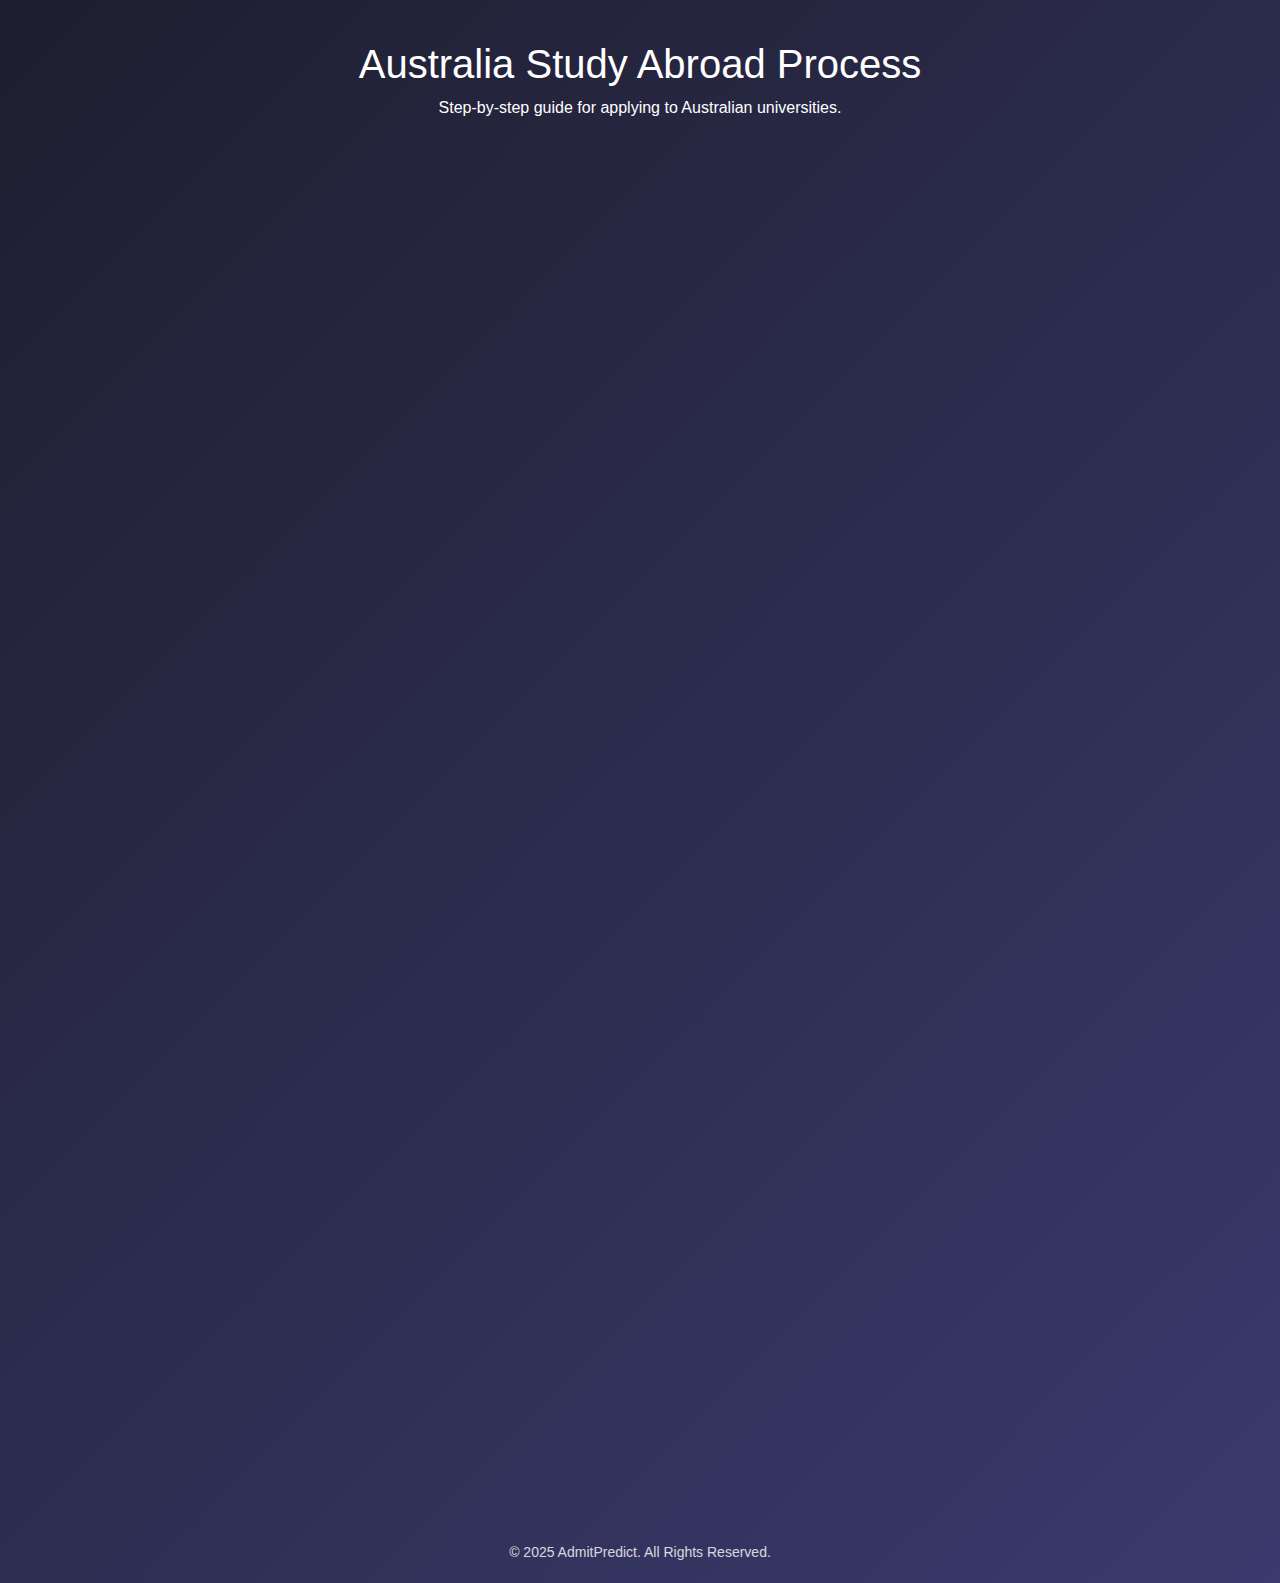
<file: about.html>
<!DOCTYPE html>
<html lang="en">
<head>
    <meta charset="UTF-8">
    <meta name="viewport" content="width=device-width, initial-scale=1">
    <title>Australia Study Abroad Process</title>
    <link rel="stylesheet" href="https://cdn.jsdelivr.net/npm/bootstrap@5.3.0/dist/css/bootstrap.min.css">
    <style>
        body {
            background: linear-gradient(135deg, #1e1e2f, #3a3a6e);
            color: white;
            font-family: 'Poppins', sans-serif;
        }

        .container {
            max-width: 800px;
            margin: auto;
            padding: 40px 20px;
        }

        .timeline {
            position: relative;
        }

        .timeline-item {
            background: rgba(255, 255, 255, 0.1);
            padding: 20px;
            border-radius: 10px;
            margin-bottom: 20px;
            transition: transform 0.3s ease, box-shadow 0.3s ease;
            opacity: 0;
            transform: translateY(30px);
            animation: fadeInUp 0.8s forwards;
        }

        .timeline-item:nth-child(odd) {
            animation-delay: 0.2s;
        }

        .timeline-item:nth-child(even) {
            animation-delay: 0.4s;
        }

        @keyframes fadeInUp {
            from {
                opacity: 0;
                transform: translateY(30px);
            }
            to {
                opacity: 1;
                transform: translateY(0);
            }
        }

        .timeline-item:hover {
            transform: scale(1.02);
            box-shadow: 0px 0px 15px rgba(255, 255, 255, 0.5);
        }

        h1, h2 {
            text-align: center;
        }

        .footer {
            text-align: center;
            padding: 20px;
            font-size: 14px;
            opacity: 0.8;
        }
    </style>
</head>
<body>

    <div class="container">
        <h1>Australia Study Abroad Process</h1>
        <p class="text-center">Step-by-step guide for applying to Australian universities.</p>

        <div class="timeline">
            <div class="timeline-item">
                <h3>English Proficiency Preparation</h3>
                <p>Prepare for IELTS based on university requirements. Aim for a high score to improve admission chances. Book a test slot and take the exam. Results are usually available within 7-14 days.</p>
            </div>


            <div class="timeline-item">
                <h3>Shortlist Universities & Courses</h3>
                <p>Choose universities based on course curriculum, location, career prospects, and budget.</p>
            </div>

            <div class="timeline-item">
                <h3>Collect Certifications & Documents</h3>
                <p>Gather academic transcripts, test scores, SOP, LORs, and work experience certificates.</p>
            </div>

            <div class="timeline-item">
                <h3>Start Applying to Universities</h3>
                <p>Submit applications before deadlines. Australian universities respond within 1-2 weeks.</p>
            </div>

            <div class="timeline-item">
                <h3>Wait for Admits & Make a Decision</h3>
                <p>Compare admission offers, scholarships, and university rankings before finalizing.</p>
            </div>

            <div class="timeline-item">
                <h3>Plan Education Funding</h3>
                <p>Decide between self-funding or education loans. Australia requires strong financial proof.</p>
            </div>

            <div class="timeline-item">
                <h3>Arrange Financial Documents</h3>
                <p>Prepare financial proofs such as bank statements, loan sanction letters, and tax returns.</p>
            </div>

            <div class="timeline-item">
                <h3>Visa Process</h3>
                <p>Apply for a student visa with required documents, including financial proof, medical checkup, and academic records. Ensure sufficient funds for tuition, living expenses (AUD 29,710), and airfare.</p>
            </div>

            <div class="timeline-item">
                <h3> You Are All Set!</h3>
                <p>Once your visa is approved, book your flight, pack essentials, and get ready for your Australian education journey! 🇦🇺✈️</p>
            </div>
        </div>
    </div>

    <footer class="footer">
        &copy; 2025 AdmitPredict. All Rights Reserved.
    </footer>

</body>
</html>
</file>
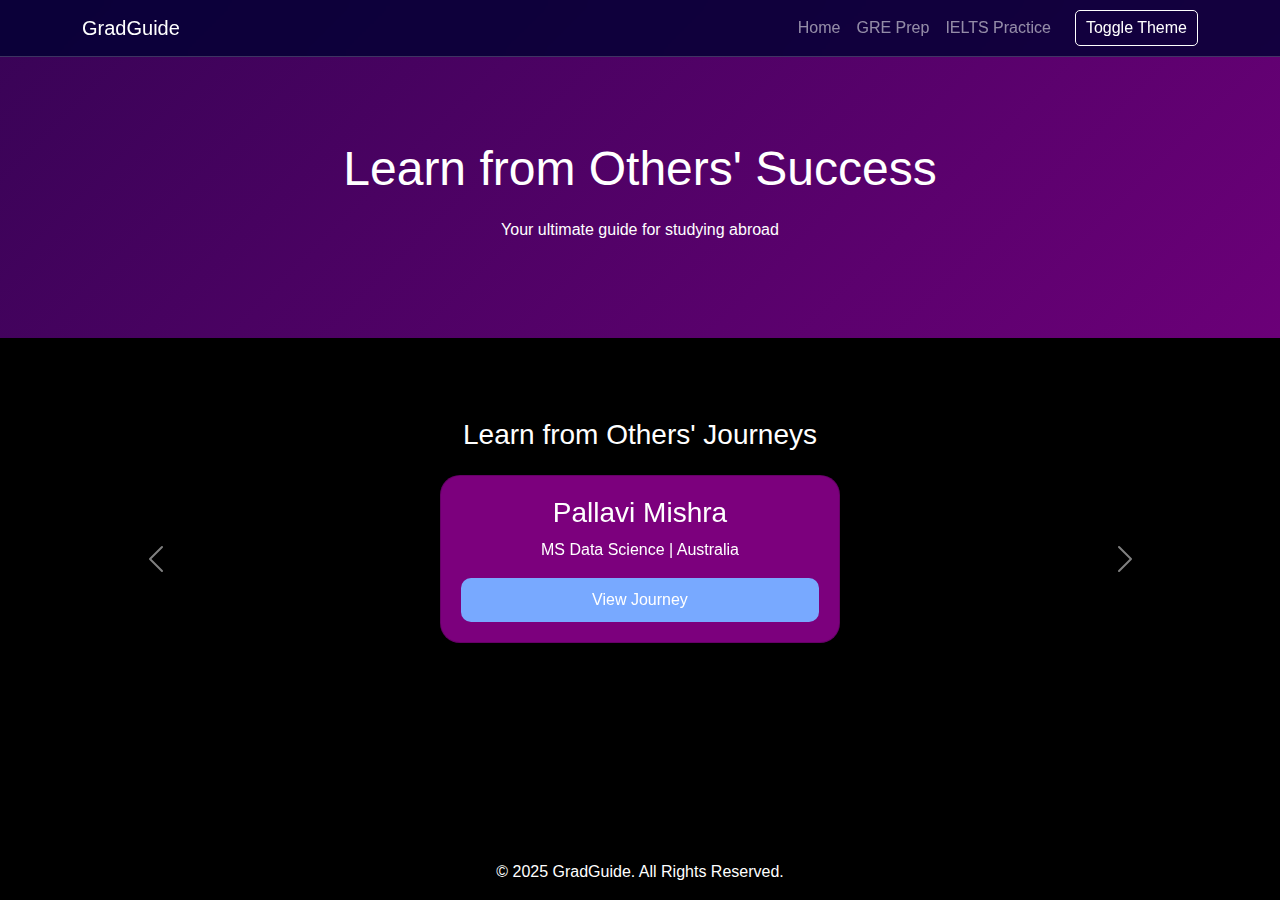
<file: index_old.html>
<!DOCTYPE html>
<html lang="en">
<head>
  <meta charset="UTF-8">
  <meta name="viewport" content="width=device-width, initial-scale=1">
  <title>GradGuide</title>
  <!-- Bootstrap CSS -->
  <link rel="stylesheet" href="https://cdn.jsdelivr.net/npm/bootstrap@5.3.0/dist/css/bootstrap.min.css">
  <!-- Font Awesome for Icons -->
  <link rel="stylesheet" href="https://cdnjs.cloudflare.com/ajax/libs/font-awesome/6.4.0/css/all.min.css" 
    integrity="sha512-ku7CJXo4Zz5EM8S8Yp5cB0Er+Kdpt+FDunF7k1tjopXbJxD1KfBg8Jiz0SyY6ZjL4d4+c2R7+9bChzG9g6Yk5g==" 
    crossorigin="anonymous" referrerpolicy="no-referrer" />
  <style>
    /* Enable smooth scrolling */
    html {
      scroll-behavior: smooth;
    }
    
    /* Flex layout for sticky footer */
    body {
      display: flex;
      flex-direction: column;
      min-height: 100vh;
      background: var(--bg-dark);
      color: var(--text-dark);
      font-family: 'Poppins', sans-serif;
      transition: background 0.3s, color 0.3s;
      margin: 0;
    }
    main {
      flex: 1;
    }
    body.light-mode {
      background: var(--bg-light);
      color: var(--text-light);
    }
    
    /* Palette Variables */
    :root {
      /* Dark Mode Palette */
      --bg-dark: #000000;
      --primary-dark: #380356;
      --secondary-dark: #6b0078;
      --tertiary-dark: #93009c;
      --accent-dark: #b000b2;
      --text-dark: #ffffff;
      /* Light Mode Palette */
      --bg-light: #f7f5ff;
      --primary-light: #7a3ab3;
      --secondary-light: #a55db4;
      --text-light: #2d143b;
      /* Subtle Blue for Buttons */
      --button-bg: #78A9FF;
      --button-bg-hover: #5CE1E6;
    }
    
    /* Navbar */
    .navbar {
      background: rgba(0, 0, 50, 0.8);
      backdrop-filter: blur(10px);
      border-bottom: 1px solid rgba(255, 255, 255, 0.2);
      margin-bottom: 0;
    }
    body.light-mode .navbar {
      background: linear-gradient(135deg, var(--primary-light), var(--secondary-light));
      border-bottom: 2px solid var(--primary-light);
    }
    
    /* Theme Toggle Button */
    .theme-toggle {
      border: 1px solid currentColor;
      border-radius: 5px;
      padding: 5px 10px;
      background: transparent;
      color: inherit;
      font-size: 1rem;
      cursor: pointer;
      transition: background 0.3s, color 0.3s;
    }
    
    /* Hero Section */
    .hero {
      text-align: center;
      padding: 140px 20px 80px; /* ensures content isn't hidden behind navbar */
      background: linear-gradient(135deg, var(--primary-dark), var(--secondary-dark));
      position: relative;
      overflow: hidden;
      margin-top: 0;
    }
    /* For light mode, use a distinct, lighter hero background */
    body.light-mode .hero {
      background: linear-gradient(135deg, #fce8ff, #f7e6ff);
    }
    .hero h1 {
      font-size: 3rem;
      margin-bottom: 20px;
      animation: float 3s ease-in-out infinite;
    }
    @keyframes float {
      0%, 100% { transform: translateY(0); }
      50% { transform: translateY(-10px); }
    }
    
    /* Carousel Section */
    .carousel-section {
      padding: 80px 0; /* increased vertical padding */
    }
    
    /* Ensure carousel inner doesn't clip hovered cards */
    .carousel-inner {
      overflow: visible;
    }
    
    /* Glassmorphic Card for Carousel Items */
    .carousel-item .card {
      margin: auto;
      max-width: 400px; /* increased from 350px */
    }
    /* Dark mode: increased card opacity and set text color for contrast */
    body:not(.light-mode) .card {
      background: rgba(176, 0, 178, 0.7);
      color: var(--text-dark);
    }
    body.light-mode .card {
      background: rgba(255, 255, 255, 0.6);
      color: var(--text-light);
    }
    .card {
      backdrop-filter: blur(10px);
      border-radius: 20px;
      padding: 20px;
      box-shadow: 0 4px 6px rgba(0,0,0,0.1);
      transition: transform 0.3s, box-shadow 0.3s;
    }
    .card:hover {
      transform: scale(1.05);
      box-shadow: 0 6px 15px rgba(0,0,0,0.2);
    }
    
    /* Glow Effects for Buttons - Subtle Blue */
    .btn-glow {
      background: var(--button-bg);
      color: white;
      border: none;
      padding: 10px 20px;
      border-radius: 10px;
      transition: background 0.3s, box-shadow 0.3s;
      text-decoration: none;
    }
    body.light-mode .btn-glow {
      background: var(--button-bg);
      color: white;
    }
    .btn-glow:hover {
      background: var(--button-bg-hover);
      color: white;
      box-shadow: 0 0 15px var(--button-bg-hover);
    }
    body.light-mode .btn-glow:hover {
      background: var(--button-bg-hover);
      color: white;
      box-shadow: 0 0 15px var(--button-bg-hover);
    }
    
    /* Carousel Control Icons in Light Mode */
    body.light-mode .carousel-control-prev-icon,
    body.light-mode .carousel-control-next-icon {
      filter: invert(1);
    }
    
    /* Footer: ensure a gap and sticky placement */
    footer {
      margin-top: 20px;
    }
  </style>
</head>
<body>
  <!-- Navbar -->
  <nav class="navbar navbar-expand-lg navbar-dark fixed-top">
    <div class="container d-flex align-items-center">
      <a class="navbar-brand" href="index.html">GradGuide</a>
      <button class="navbar-toggler ms-auto" type="button" data-bs-toggle="collapse" data-bs-target="#navbarNav" 
        aria-controls="navbarNav" aria-expanded="false" aria-label="Toggle navigation">
        <span class="navbar-toggler-icon"></span>
      </button>
      <div class="collapse navbar-collapse" id="navbarNav">
        <ul class="navbar-nav ms-auto">
          <li class="nav-item"><a class="nav-link" href="index.html">Home</a></li>
          <li class="nav-item"><a class="nav-link" href="gre-prep.html">GRE Prep</a></li>
          <li class="nav-item"><a class="nav-link" href="ielts-practice.html">IELTS Practice</a></li>
        </ul>
      </div>
      <!-- Theme Toggle Button always visible in navbar -->
      <button class="theme-toggle ms-3" id="theme-toggle-btn" onclick="toggleTheme()">Toggle Theme</button>
    </div>
  </nav>
  
  <main>
    <!-- Hero Section -->
    <header class="hero">
      <h1>Learn from Others' Success</h1>
      <p>Your ultimate guide for studying abroad</p>
    </header>
    
    <!-- Carousel Section -->
    <section class="carousel-section container text-center">
      <h3 class="mb-4">Learn from Others' Journeys</h3>
      <div id="profileCarousel" class="carousel slide" data-bs-ride="carousel">
        <div class="carousel-inner">
          <div class="carousel-item active">
            <div class="card">
              <h3>Pallavi Mishra</h3>
              <p>MS Data Science | Australia</p>
              <a href="about.html" class="btn btn-glow">View Journey</a>
            </div>
          </div>
          <div class="carousel-item">
            <div class="card">
              <h3>Mansi Raturi</h3>
              <p>MS in Data Analytics | Boston</p>
              <a href="mansi.html" class="btn btn-glow">View Journey</a>
            </div>
          </div>
          <div class="carousel-item">
            <div class="card">
              <h3>Rishin Pandit</h3>
              <p>MS in AI | Canada</p>
              <a href="rishin.html" class="btn btn-glow">View Journey</a>
            </div>
          </div>
        </div>
        <button class="carousel-control-prev" type="button" data-bs-target="#profileCarousel" data-bs-slide="prev">
          <span class="carousel-control-prev-icon" aria-hidden="true"></span>
          <span class="visually-hidden">Previous</span>
        </button>
        <button class="carousel-control-next" type="button" data-bs-target="#profileCarousel" data-bs-slide="next">
          <span class="carousel-control-next-icon" aria-hidden="true"></span>
          <span class="visually-hidden">Next</span>
        </button>
      </div>
    </section>
  </main>
  
  <!-- Footer -->
  <footer class="text-center py-3">
    &copy; 2025 GradGuide. All Rights Reserved.
  </footer>
  
  <!-- Bootstrap JS -->
  <script src="https://cdn.jsdelivr.net/npm/bootstrap@5.3.0/dist/js/bootstrap.bundle.min.js"></script>
  <script>
    function toggleTheme() {
      const body = document.body;
      body.classList.toggle('light-mode');
    }
  </script>
</body>
</html>
</file>
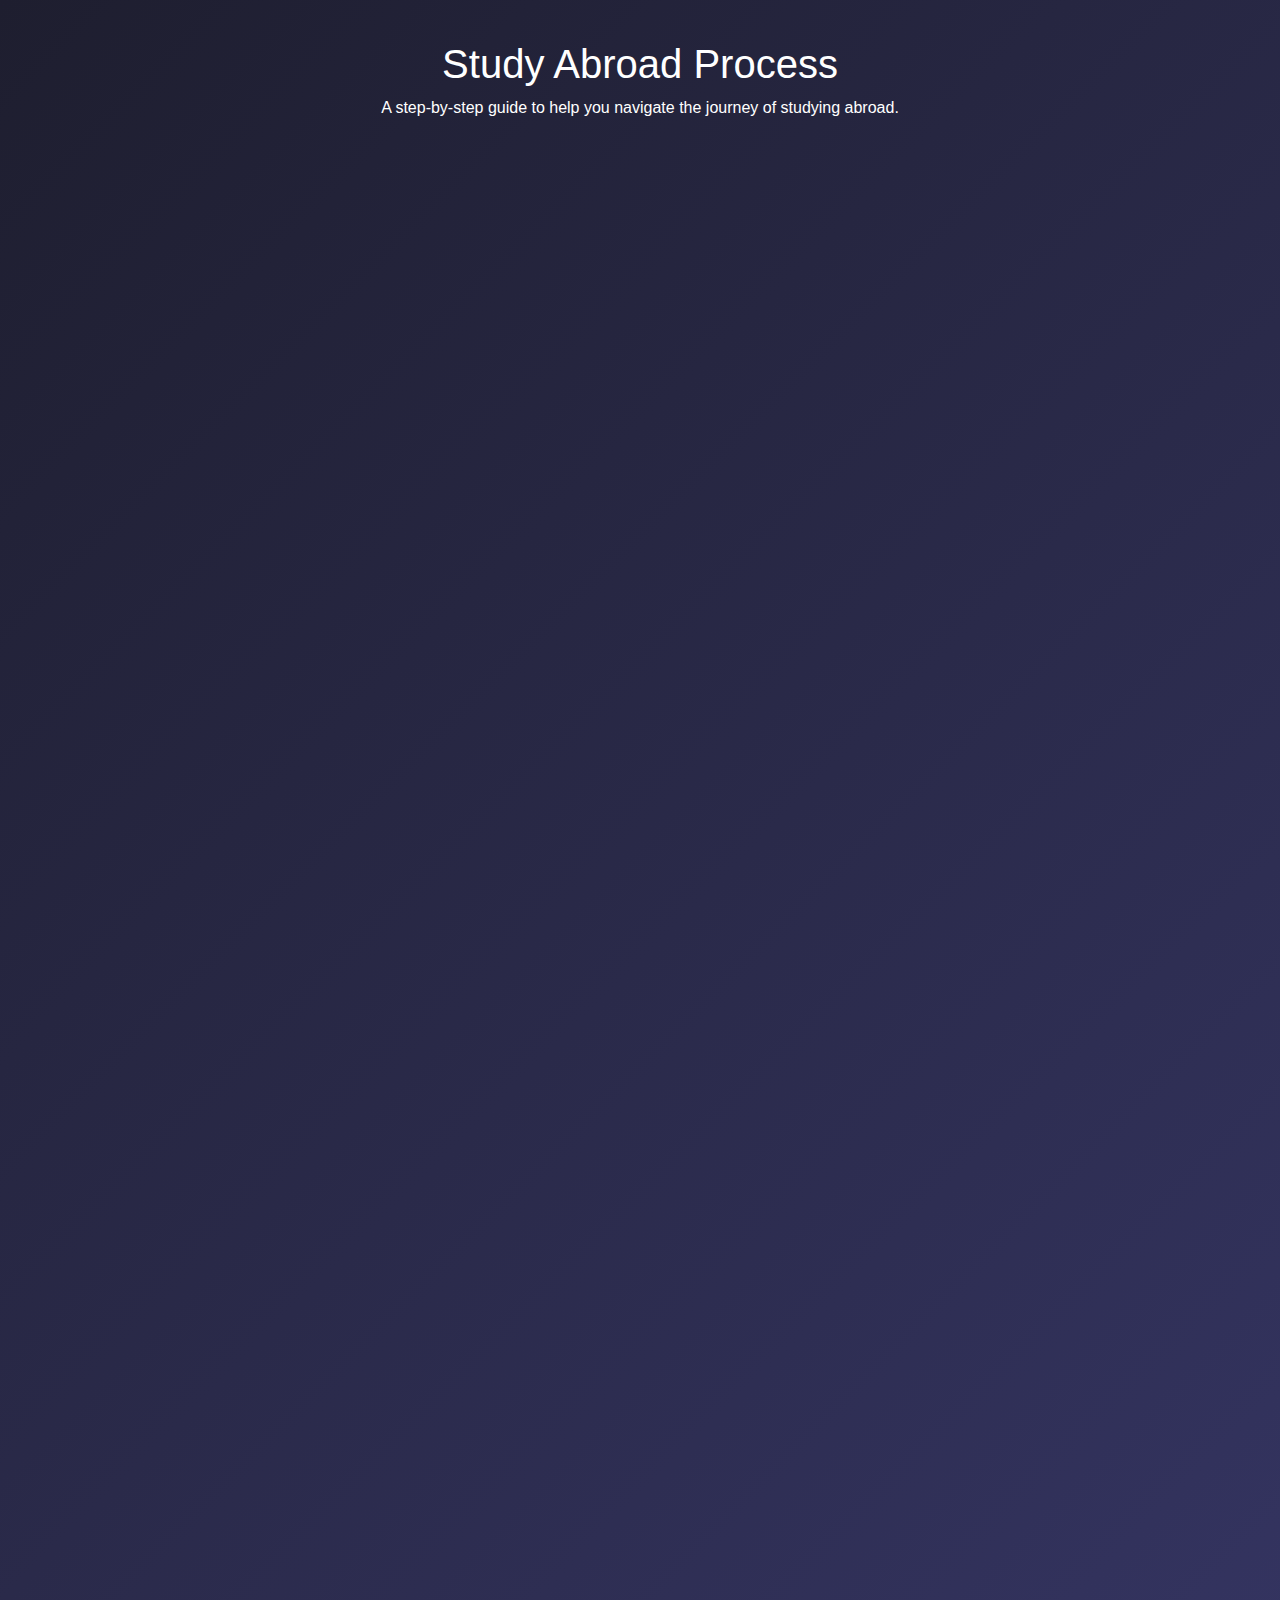
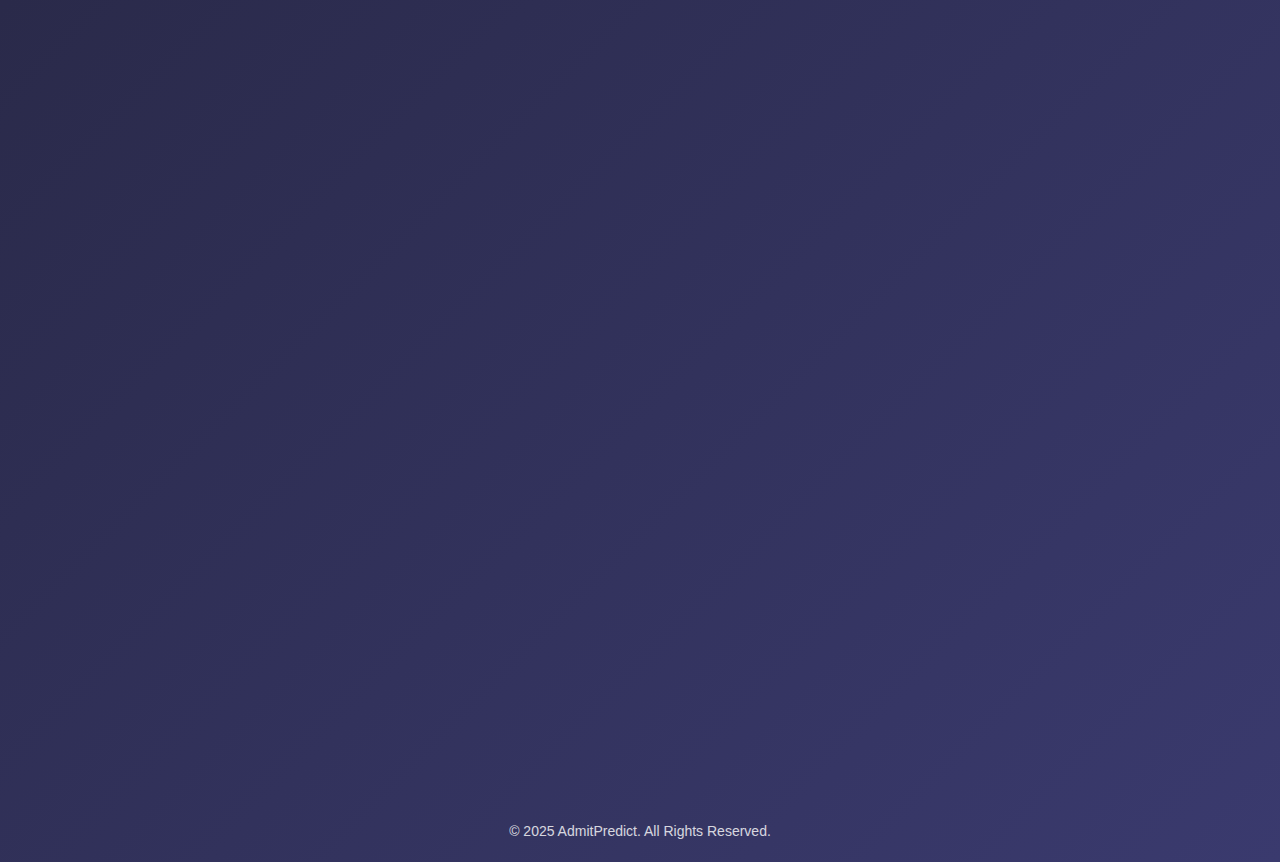
<file: mansi.html>
<!DOCTYPE html>
<html lang="en">
<head>
    <meta charset="UTF-8">
    <meta name="viewport" content="width=device-width, initial-scale=1">
    <title>Study Abroad Process</title>
    <link rel="stylesheet" href="https://cdn.jsdelivr.net/npm/bootstrap@5.3.0/dist/css/bootstrap.min.css">
    <style>
        body {
            background: linear-gradient(135deg, #1e1e2f, #3a3a6e);
            color: white;
            font-family: 'Poppins', sans-serif;
        }

        .container {
            max-width: 800px;
            margin: auto;
            padding: 40px 20px;
        }

        .timeline {
            position: relative;
        }

        .timeline-item {
            background: rgba(255, 255, 255, 0.1);
            padding: 20px;
            border-radius: 10px;
            margin-bottom: 20px;
            transition: transform 0.3s ease, box-shadow 0.3s ease;
            opacity: 0;
            transform: translateY(30px);
            animation: fadeInUp 0.8s forwards;
        }

        .timeline-item:nth-child(odd) {
            animation-delay: 0.2s;
        }

        .timeline-item:nth-child(even) {
            animation-delay: 0.4s;
        }

        @keyframes fadeInUp {
            from {
                opacity: 0;
                transform: translateY(30px);
            }
            to {
                opacity: 1;
                transform: translateY(0);
            }
        }

        .timeline-item:hover {
            transform: scale(1.02);
            box-shadow: 0px 0px 15px rgba(255, 255, 255, 0.5);
        }

        h1, h2 {
            text-align: center;
        }

        .footer {
            text-align: center;
            padding: 20px;
            font-size: 14px;
            opacity: 0.8;
        }
    </style>
</head>
<body>

    <div class="container">
        <h1>Study Abroad Process</h1>
        <p class="text-center">A step-by-step guide to help you navigate the journey of studying abroad.</p>

        <div class="timeline">
            <div class="timeline-item">
                <h3>GRE Preparation</h3>
                <p>Start preparing for your GRE exam. You can opt for self-study or coaching depending on your comfort level. I opted for Magoosh as it provided ample study material and mock test. Set a study plan and practice consistently.Once prepared, book your GRE exam slot on the official ETS website. Choose a date that gives you ample time for preparation. On the test day, make sure to reach early, stay calm, and give your best performance. Your scores will be available within 10-15 days.</p>
            </div>

            <div class="timeline-item">
                <h3>English Proficiency Test Preparation</h3>
                <p>Prepare for TOEFL, IELTS, or Duolingo as per your university requirements. Practice listening, speaking, reading, and writing sections. Book your exam slot and take the test. Scores usually arrive within a few weeks.</p>
            </div>


            <div class="timeline-item">
                <h3>Shortlist Universities & Courses</h3>
                <p>Research and select universities based on course curriculum, location, budget, and career prospects.</p>
            </div>

            <div class="timeline-item">
                <h3>Get in Touch with Recommenders</h3>
                <p>Approach professors, employers, or mentors for strong Letters of Recommendation (LORs) that highlight your strengths.</p>
            </div>

            <div class="timeline-item">
                <h3>Draft Statement of Purpose and Collect Documents</h3>
                <p>Write a compelling SOP that showcases your goals, background, and why you chose that university and program. Gather all necessary documents such as transcripts, resume, test scores, and certifications required for applications.</p>
            </div>


            <div class="timeline-item">
                <h3> Start Applying to Universities</h3>
                <p>Submit applications to your shortlisted universities before the deadlines. Make sure all documents are error-free and well-prepared.</p>
            </div>

            <div class="timeline-item">
                <h3> Wait for Admits & Make a Decision</h3>
                <p>Once you receive your acceptance letters, compare offers, scholarships, and course structure before making your final decision.</p>
            </div>

            <div class="timeline-item">
                <h3> Start the I-20 Process</h3>
                <p>After accepting an offer, your university will issue an I-20 form, which is required for your student visa application.</p>
            </div>

            <div class="timeline-item">
                <h3> Plan Education Funding</h3>
                <p>Decide if you’ll fund your education through personal savings or an education loan. Research funding options carefully.</p>
            </div>

            <div class="timeline-item">
                <h3> Arrange Financial Documents</h3>
                <p>Collect necessary financial documents like bank statements, loan sanction letters, or sponsorship proofs required for visa application.</p>
            </div>

            <div class="timeline-item">
                <h3> Schedule Visa Appointment</h3>
                <p>Book a visa appointment at the embassy and ensure you have all required documents ready.</p>
            </div>

            <div class="timeline-item">
                <h3> Prepare for Visa Interview</h3>
                <p>Research about your destination country, university, and program. Practice answering visa interview questions confidently.</p>
            </div>

            <div class="timeline-item">
                <h3> You Are All Set!</h3>
                <p>Once you have your visa approved, book your tickets, pack your essentials, and get ready for your study abroad journey! 🎉</p>
            </div>
        </div>
    </div>

    <footer class="footer">
        &copy; 2025 AdmitPredict. All Rights Reserved.
    </footer>

</body>
</html>
</file>
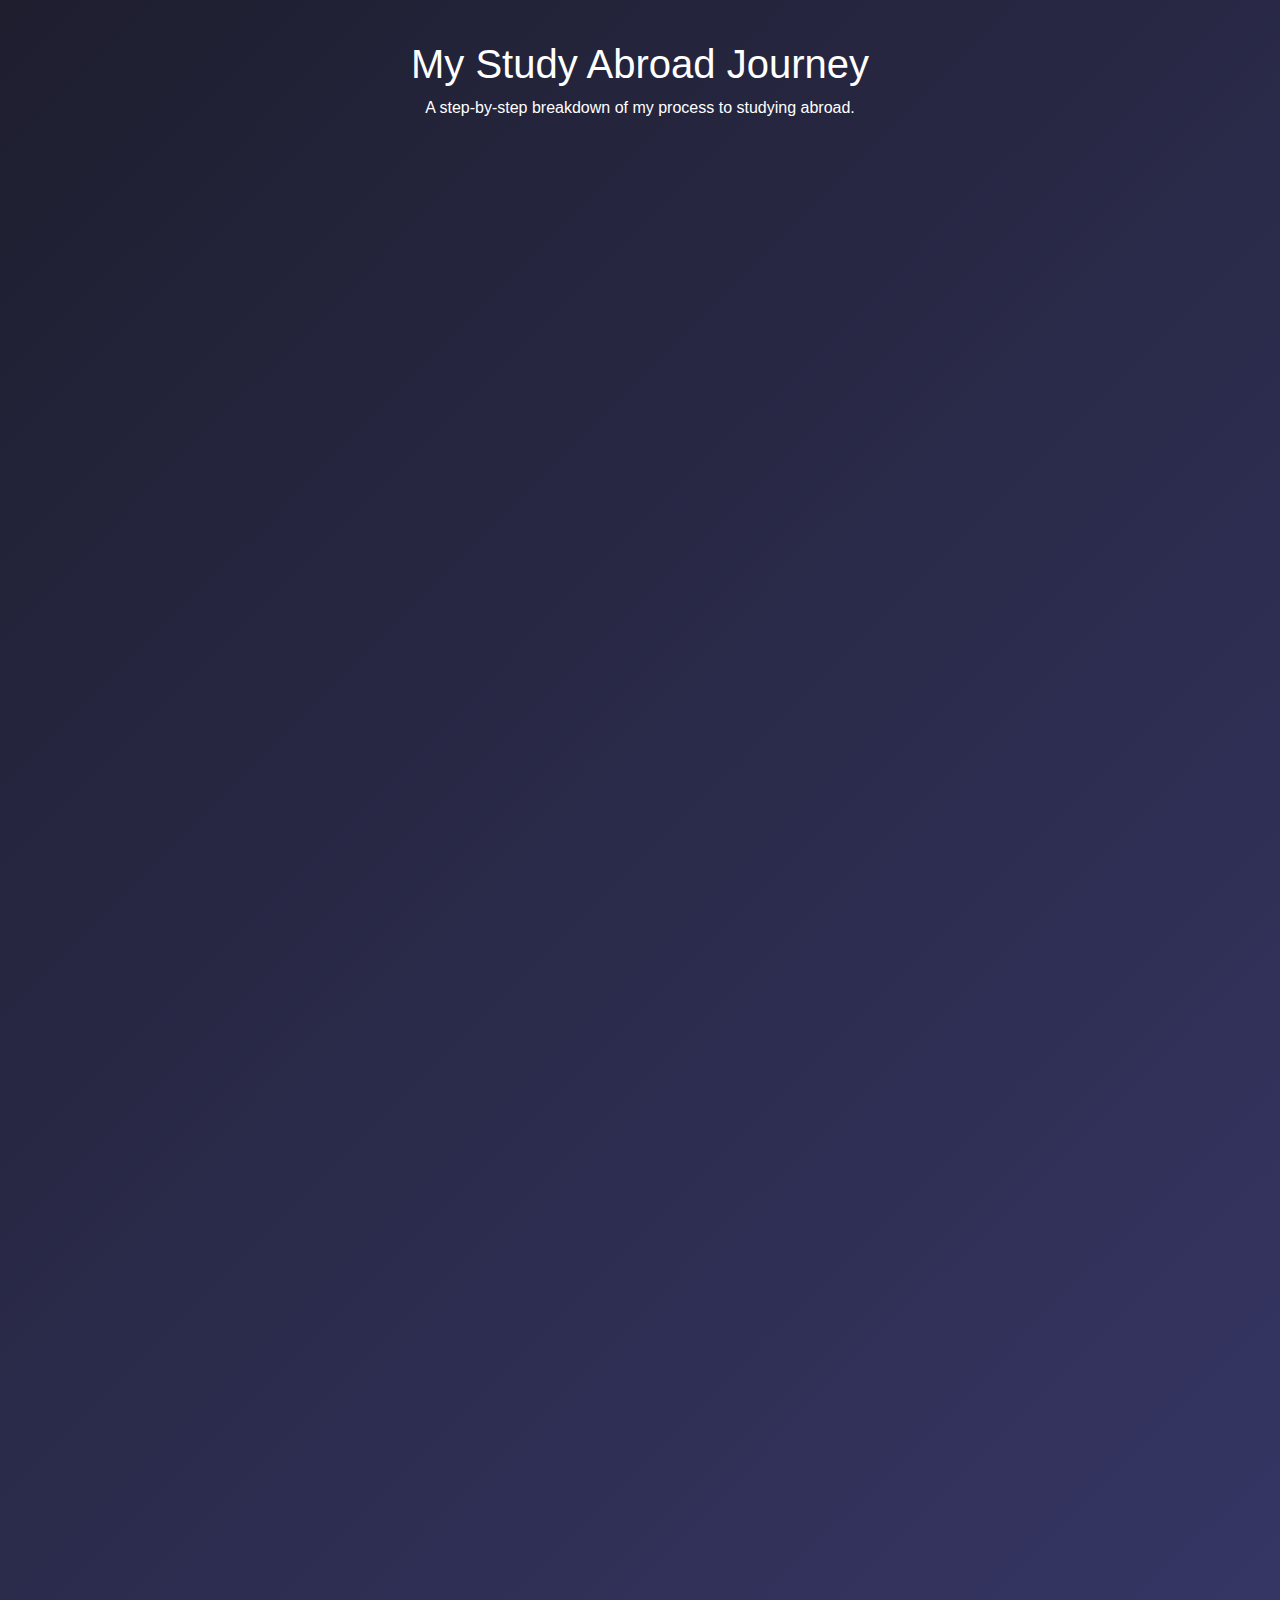
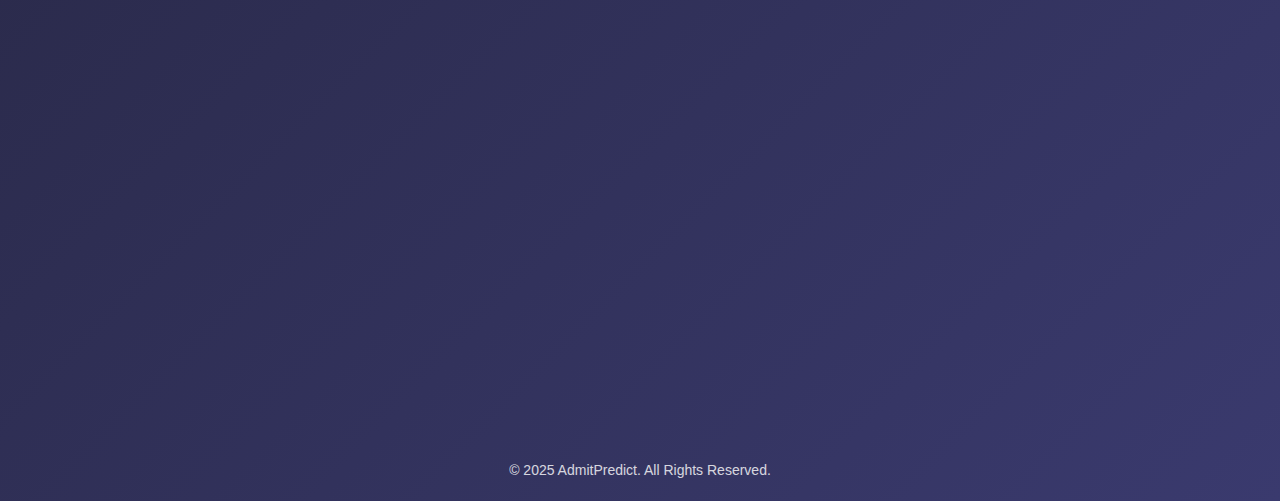
<file: rishin.html>
<!DOCTYPE html>
<html lang="en">
<head>
    <meta charset="UTF-8">
    <meta name="viewport" content="width=device-width, initial-scale=1">
    <title>My Study Abroad Journey</title>
    <link rel="stylesheet" href="https://cdn.jsdelivr.net/npm/bootstrap@5.3.0/dist/css/bootstrap.min.css">
    <style>
        body {
            background: linear-gradient(135deg, #1e1e2f, #3a3a6e);
            color: white;
            font-family: 'Poppins', sans-serif;
        }

        .container {
            max-width: 800px;
            margin: auto;
            padding: 40px 20px;
        }

        .timeline {
            position: relative;
        }

        .timeline-item {
            background: rgba(255, 255, 255, 0.1);
            padding: 20px;
            border-radius: 10px;
            margin-bottom: 20px;
            transition: transform 0.3s ease, box-shadow 0.3s ease;
            opacity: 0;
            transform: translateY(30px);
            animation: fadeInUp 0.8s forwards;
        }

        .timeline-item:nth-child(odd) {
            animation-delay: 0.2s;
        }

        .timeline-item:nth-child(even) {
            animation-delay: 0.4s;
        }

        @keyframes fadeInUp {
            from {
                opacity: 0;
                transform: translateY(30px);
            }
            to {
                opacity: 1;
                transform: translateY(0);
            }
        }

        .timeline-item:hover {
            transform: scale(1.02);
            box-shadow: 0px 0px 15px rgba(255, 255, 255, 0.5);
        }

        h1, h2 {
            text-align: center;
        }

        .footer {
            text-align: center;
            padding: 20px;
            font-size: 14px;
            opacity: 0.8;
        }
    </style>
</head>
<body>

    <div class="container">
        <h1>My Study Abroad Journey</h1>
        <p class="text-center">A step-by-step breakdown of my process to studying abroad.</p>

        <div class="timeline">
            <div class="timeline-item">
                <h3>GRE Preparation</h3>
                <p>To strengthen my profile, I dedicated 2-3 months to intensive GRE preparation. I enrolled in Princeton Review's coaching program, where I received structured guidance and practice tests. After rigorous practice and consistent improvement, I appeared for the exam, securing a competitive score.</p>
            </div>

            <div class="timeline-item">
                <h3>Enhancing My Profile</h3>
                <p>Understanding the importance of a strong academic background, I decided to publish a research paper in my field of interest. This helped highlight my analytical and problem-solving skills, making my application more competitive.</p>
            </div>

            <div class="timeline-item">
                <h3>IELTS Examination</h3>
                <p>For my language proficiency requirement, I opted for self-study instead of coaching. I used Cambridge IELTS books and online practice tests to prepare. With consistent effort and practice, I successfully took the exam and obtained a good score.</p>
            </div>

            <div class="timeline-item">
                <h3>Shortlisting Universities</h3>
                <p>I created my student profile and began researching universities that aligned with my budget, preferred courses, and future career goals. After thorough analysis, I finalized 6-7 universities that matched my academic and financial considerations.</p>
            </div>

            <div class="timeline-item">
                <h3>Submitting Applications</h3>
                <p>Once I shortlisted the universities, I worked on my application materials. This included preparing Statements of Purpose (SOPs), Letters of Recommendation (LORs), and Resume. Each application was tailored to meet the specific requirements of the universities I applied to.</p>
            </div>

            <div class="timeline-item">
                <h3>Receiving Admission Offers</h3>
                <p>After weeks of waiting, I started receiving letters of acceptance from my chosen universities. This was a crucial moment in my journey as it marked the successful completion of the application phase.</p>
            </div>

            <div class="timeline-item">
                <h3>Education Loan Approval</h3>
                <p>To fund my studies, I applied for a student loan from HDFC Bank. Within a week, my loan was sanctioned, ensuring that I had the necessary financial backing for my education.</p>
            </div>

            <div class="timeline-item">
                <h3>Pre-Visa Formalities</h3>
                <p>I completed all the essential requirements before applying for my visa. This included:
                    <ul>
                        <li>Opening a GIC (Guaranteed Investment Certificate) account</li>
                        <li>Obtaining a medical report for the visa application</li>
                        <li>Submitting biometric verification</li>
                        <li>Paying my tuition fees for two semesters</li>
                    </ul>
                </p>
            </div>

            <div class="timeline-item">
                <h3>Visa Application & Approval</h3>
                <p>With all formalities completed, I submitted my student visa application. After a thorough review, I received my visa approval, officially clearing my path to study abroad.</p>
            </div>

            <div class="timeline-item">
                <h3>Final Travel Plans</h3>
                <p>As the final step, I booked my flight tickets and made the necessary arrangements for my travel, ensuring everything was in place for my move abroad.</p>
            </div>
        </div>
    </div>

    <footer class="footer">
        &copy; 2025 AdmitPredict. All Rights Reserved.
    </footer>

</body>
</html>
</file>
